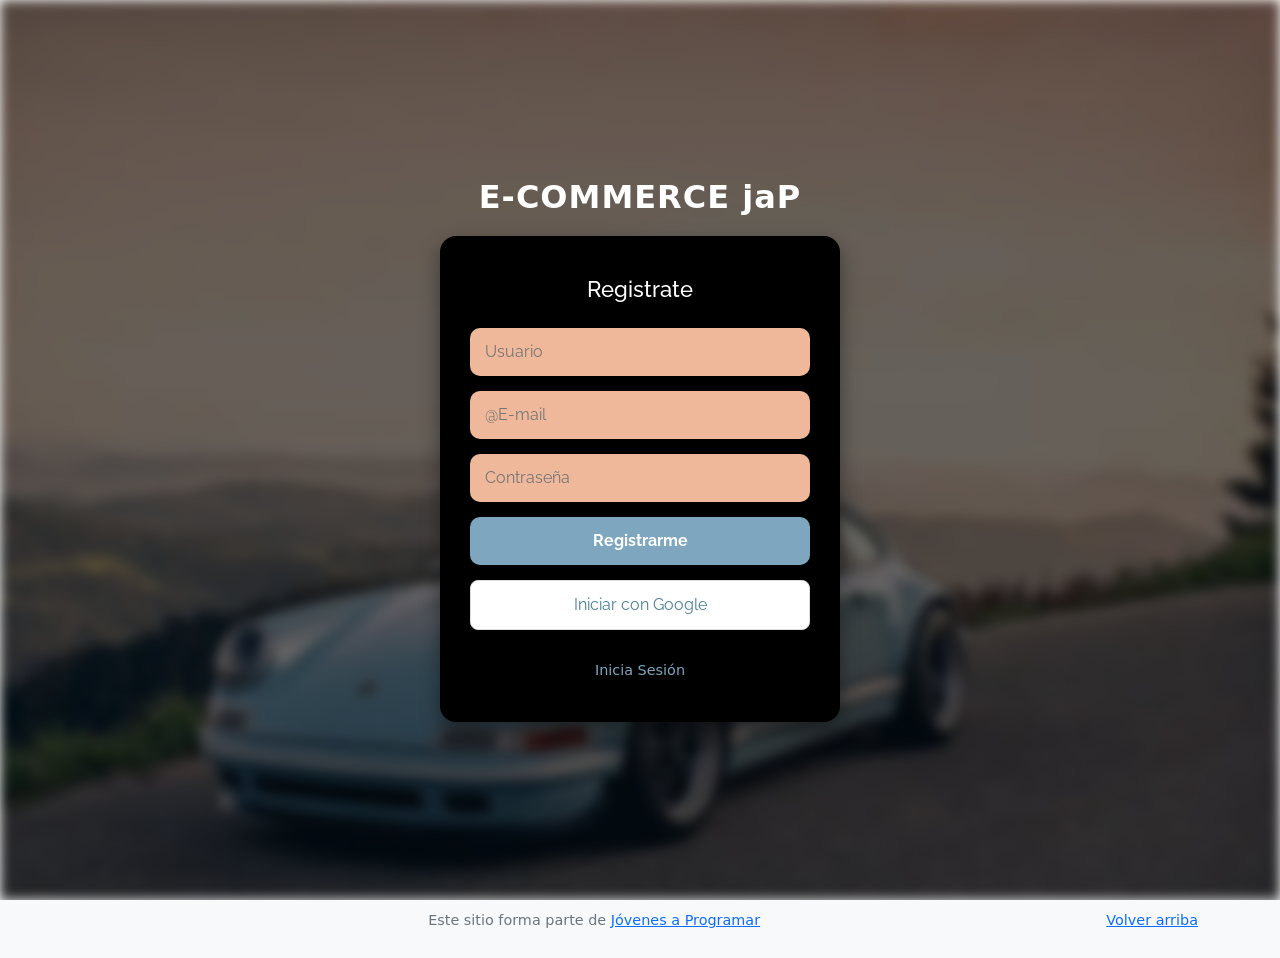
<file: sign-up.html>
<!DOCTYPE html>
<html lang="es">

<head>
    <meta charset="UTF-8">
    <meta name="viewport" content="width=device-width, initial-scale=1.0">
    <title>Registro</title>

    <link href="https://fonts.googleapis.com/css?family=Raleway:300,400,700&display=swap" rel="stylesheet">

    <link href="css/bootstrap.min.css" rel="stylesheet">
    <link href="css/sign-up.css" rel="stylesheet">
</head>

<body>
    <div class="sign-up-container">
        <h1>E-COMMERCE jaP</h1>

        <form id="signupFora" class="sign-up">
            <h2>Registrate</h2>

            <input type="text" id="Usuario" placeholder="Usuario" class="user__input" required />
            <input type="email " id="Email" placeholder="@E-mail" class="user__input" required />
            <input type="password" id="Contraseña" placeholder="Contraseña" class="password__input" required />

            <button type="submit" class="login__button">Registrarme</button>
            <button type="button" class="btn-google">Iniciar con Google</button>

            <div class="sign-up__error"></div>
            <div class="links">
                <a href="login.html">Inicia Sesión</a>
            </div>
        </form>
    </div>

    <footer class="text-muted">
        <div class="container">
            <p class="float-end"><a href="#">Volver arriba</a></p>
            <p>Este sitio forma parte de
                <a href="https://jovenesaprogramar.edu.uy/" target="_blank">Jóvenes a Programar</a>
            </p>
        </div>
    </footer>

    <script src="js/sign-up.js"></script>
</body>

</html>
</file>
<file: css/sign-up.css>
/* Contenedor principal con fondo difuminado */
.sign-up-container {
  display: flex;
  flex-direction: column;
  justify-content: center;
  align-items: center;
  min-height: 100vh;
  padding: 20px;
  box-sizing: border-box;
  position: relative;
  overflow: hidden;
  background: none; 
}

/* Imagen de fondo */
.sign-up-container::before {
  content: "";
  position: absolute;
  top: 0;
  left: 0;
  right: 0;
  bottom: 0;
  background: 
    linear-gradient(rgba(0, 0, 0, 0.6), rgba(0, 0, 0, 0.6)),
    url("/img/login.jpeg") center/cover no-repeat;
  filter: blur(6px);
  z-index: -1;
}

/* Título principal */
.sign-up-container h1 {
  text-align: center;
  color: #ffffff;
  font-size: 2rem;
  font-weight: 700;
  margin-bottom: 20px;
  letter-spacing: 1px;
  animation: fadeDown 0.6s ease-in-out;
}

/* Caja del login */
.sign-up {
  display: flex;
  flex-direction: column;
  align-items: center;
  background: black;
  padding: 40px 30px;
  border-radius: 16px;
  box-shadow: 0 8px 20px rgba(0, 0, 0, 0.4);
  width: 500%;
  max-width: 400px;
  box-sizing: border-box;
  gap: 15px;
}

/* Subtítulo */
.sign-up h2 {
  color: white;
  font-weight: 500;
  font-size: 1.4rem;
  margin-bottom: 10px;
  font-family: 'Raleway', sans-serif;
  text-align: center;
}

/* Inputs */
.user__input,
.password__input {
  width: 100%;
  padding: 12px 15px;
  border: none;
  border-radius: 10px;
  font-size: 1rem;
  font-family: 'Raleway', sans-serif;
  background-color: #f0b89b;
  color: #5a2f22;
  outline: none;
  transition: box-shadow 0.2s ease, transform 0.1s ease;
}

.user__input:focus,
.password__input:focus {
  box-shadow: 0 0 8px rgba(255, 180, 150, 0.8);
  transform: scale(1.02);
}

/* Botón Ingresar */
.login__button {
  width: 100%;
  padding: 12px 0;
  background: #7ea7bf;
  border: none;
  border-radius: 10px;
  color: white;
  font-size: 1rem;
  font-weight: 700;
  font-family: 'Raleway', sans-serif;
  cursor: pointer;
  transition: background 0.3s ease, transform 0.1s ease;
}

.login__button:hover {
  background: #5a7c9a;
  transform: translateY(-2px);
}

/* Botón Google */
.btn-google {
  width: 100%;
  padding: 12px 0;
  background: white;
  border: 1px solid #ddd;
  border-radius: 8px;
  color: #4a7f96;
  font-size: 1rem;
  font-family: 'Raleway', sans-serif;
  cursor: pointer;
  transition: background 0.3s ease;
}

.btn-google:hover {
  background: #f5f5f5;
}

/* Errores */
.sign-up__error {
  color: #ff6b6b;
  font-size: 0.9rem;
  text-align: center;
}

/* Links */
.links {
  display: flex;
  justify-content: center;
  gap: 10px;
  font-size: 0.9rem;
}

.links a {
  text-decoration: none;
  color: #7ea7bf;
  transition: color 0.3s ease;
}

.links a:hover {
  color: #ffffffcc;
}

/* Footer */
footer.text-muted {
  width: 100%;
  text-align: center;
  background-color: #f8f9fa;
  padding: 10px 20px;
  box-shadow: 0 -2px 5px rgba(0, 0, 0, 0.1);
  font-size: 0.9rem;
}

/* Responsive */
@media screen and (max-width: 768px){

    .sign-up-container{
        display: flex;
        flex-direction: column;
    }
    .user__input,
    .password__input{
        width: 65%;
    }
    .login__button{
        width: 65%;
    }
    .btn-google{
        width: 65%;
    }
}
</file>
